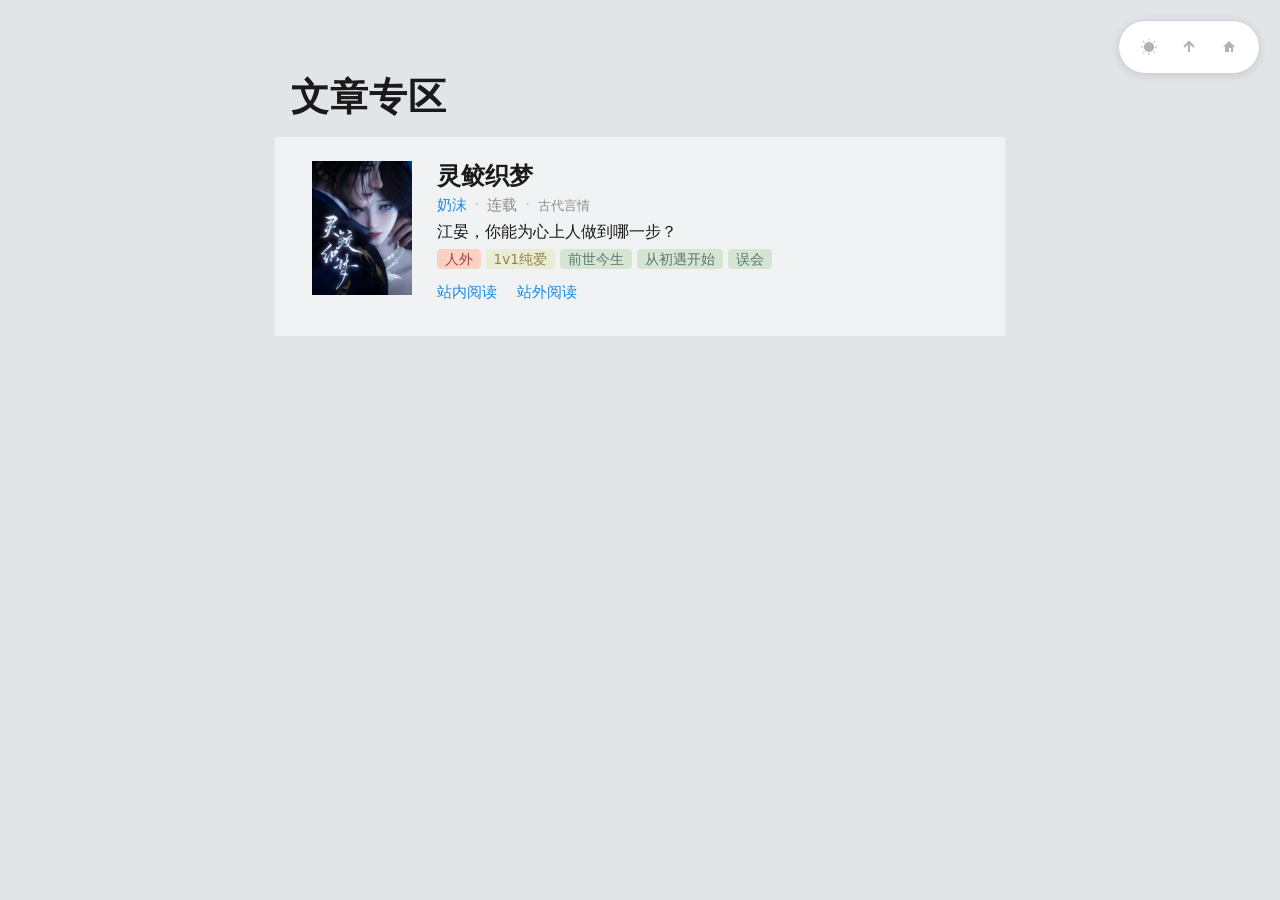
<file: work/content.html>
<!DOCTYPE html>
<html lang="zh">
<head>
    <meta charset="UTF-8">
    <meta name="viewport" content="width=device-width, initial-scale=1.0, maximum-scale=1.0, user-scalable=yes">
    <title>文章合集</title>
    <!-- 引用同一目录下的 CSS 文件 -->
    <link rel="stylesheet" href="../setting/style.css">
    <link rel="stylesheet" href="work-card.css">
</head>

<body class="light">
   <!-- 右上角工具栏 -->
   <div class="top-bar">
        <button class="top-btn" onclick="toggleTheme()"><img src="../setting/image/light.png"></button>
        <button class="top-btn" onclick="scrollToTop()"><img src="../setting/image/top.png"></button>
        <button class="top-btn" onclick="window.location.href='../button.html'"><img src="../setting/image/home.png" alt="首页"></button>
    </div>     

    <!-- 外层容器：负责宽度限制和内部排列 -->
    <div class="outer-container">
        <div class="pure-reader" >
        <h1 class="article-title">文章专区</h1>
        </div>
        <div id="tab-author" class="tab-content active">
            <div class="work-card">
        <div class="work-cover"><img src="naimo-ljzm.png"></div>
        <div class="work-info">
            <h2 class="work-title">灵鲛织梦</h2>
            <div class="work-meta">
                <span class="work-author">奶沫</span>
                <span class="work-divider">·</span>
                <span class="work-wordcount">连载</span>
                <span class="work-divider">·</span>
                <span class="work-status">古代言情</span>
            </div>
            <p class="work-desc">
                江晏，你能为心上人做到哪一步？
            </p>
            <div class="work-tags">
                <span class="tag3">人外</span>
                <span class="tag2">1v1纯爱</span>
                <span class="tag1">前世今生</span>
                <span class="tag1">从初遇开始</span>
                <span class="tag1">误会</span>
            </div>
            <div class="work-links">
                <a href="./naimo/ljzm/ljzm.html" class="work-link">站内阅读</a>
                <a href="https://archiveofourown.org/works/78706816/chapters/206390451" class="work-link">站外阅读</a>
            </div>
    </div>
</div>
        </div>
        

        </div>    
    </div>
</body>
</html>

<script>
// ===== 回到顶部功能 =====
function scrollToTop() {
    window.scrollTo({
        top: 200,
        behavior: 'smooth'  // 平滑滚动
    });
}

// ===== 切换主题功能 =====
function toggleTheme() {
    // 获取当前主题
    const currentTheme = document.body.classList.contains('dark') ? 'dark' : 'light';
    // 切换到相反的主题
    const newTheme = currentTheme === 'light' ? 'dark' : 'light';
    
    // 更新 body 的 class
    document.body.className = newTheme;
    
    // 保存到 localStorage
    localStorage.setItem('theme', newTheme);
    
    // 更新按钮图标
    const themeBtn = document.querySelector('.top-btn:first-child');
    if (themeBtn) {
        themeBtn.innerHTML = newTheme === 'light' ? '<img src="../setting/image/light.png">' 
    : '<img src="../setting//image/dark.png">';
    }
    
    // 同步 Artalk 主题（如果你有 artalkInstance）
    if (window.artalkInstance) {
        window.artalkInstance.setDarkMode(newTheme === 'dark');
    }
    
    console.log('主题已切换为：', newTheme);
}

// ===== 页面加载时初始化主题 =====
document.addEventListener('DOMContentLoaded', function() {
    // 读取保存的主题，默认为浅色
    const savedTheme = localStorage.getItem('theme') || 'light';
    document.body.className = savedTheme;
    
    // 初始化按钮图标
    const themeBtn = document.querySelector('.top-btn:first-child');
    if (themeBtn) {
       themeBtn.innerHTML = newTheme === 'light' ? '<img src="../setting/image/light.png">' 
    : '<img src="../setting/image/dark.png">';
    }
});

function toggleCatalog(header) {
    const content = header.nextElementSibling;
    const icon = header.querySelector('.catalog-icon');
    
    if (content.style.display === 'none') {
        content.style.display = 'block';
        icon.textContent = '▲';
        header.classList.add('active');
    } else {
        content.style.display = 'none';
        icon.textContent = '▼';
        header.classList.remove('active');
    }
}


</script>
</file>
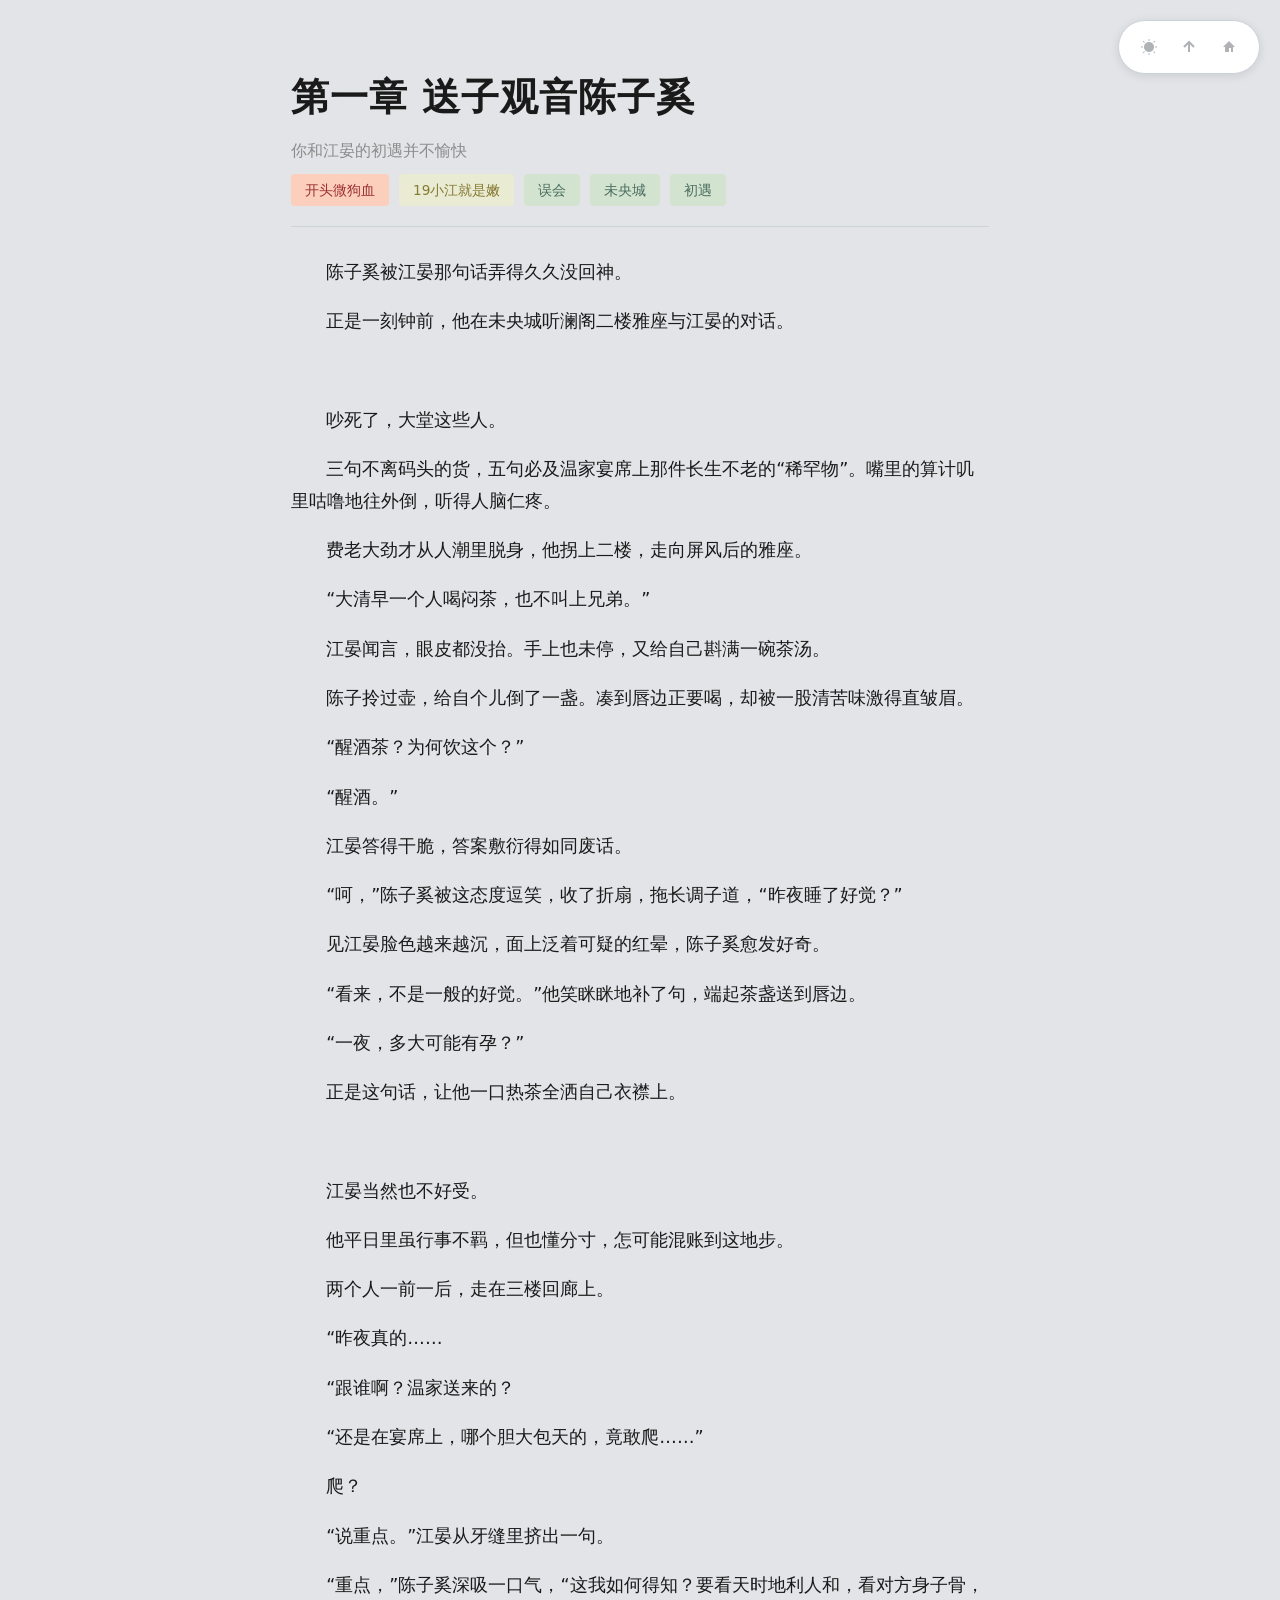
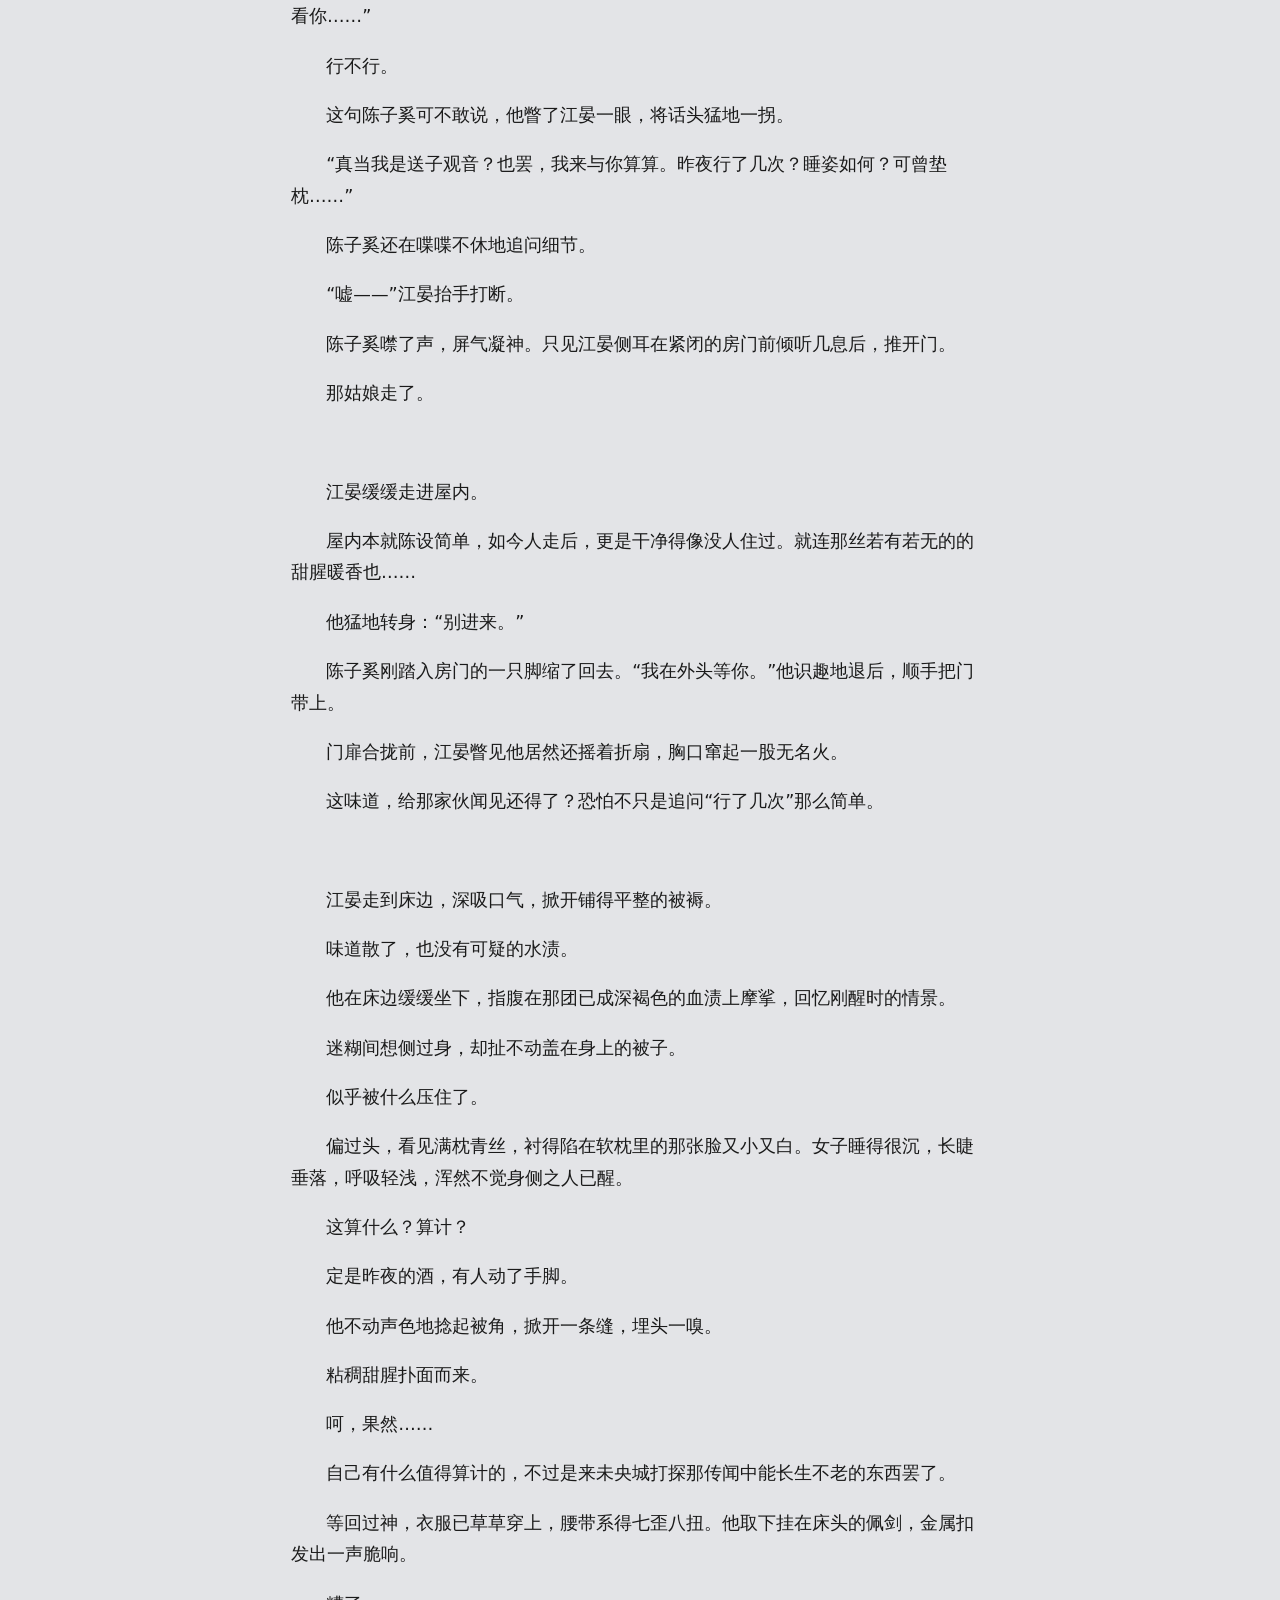
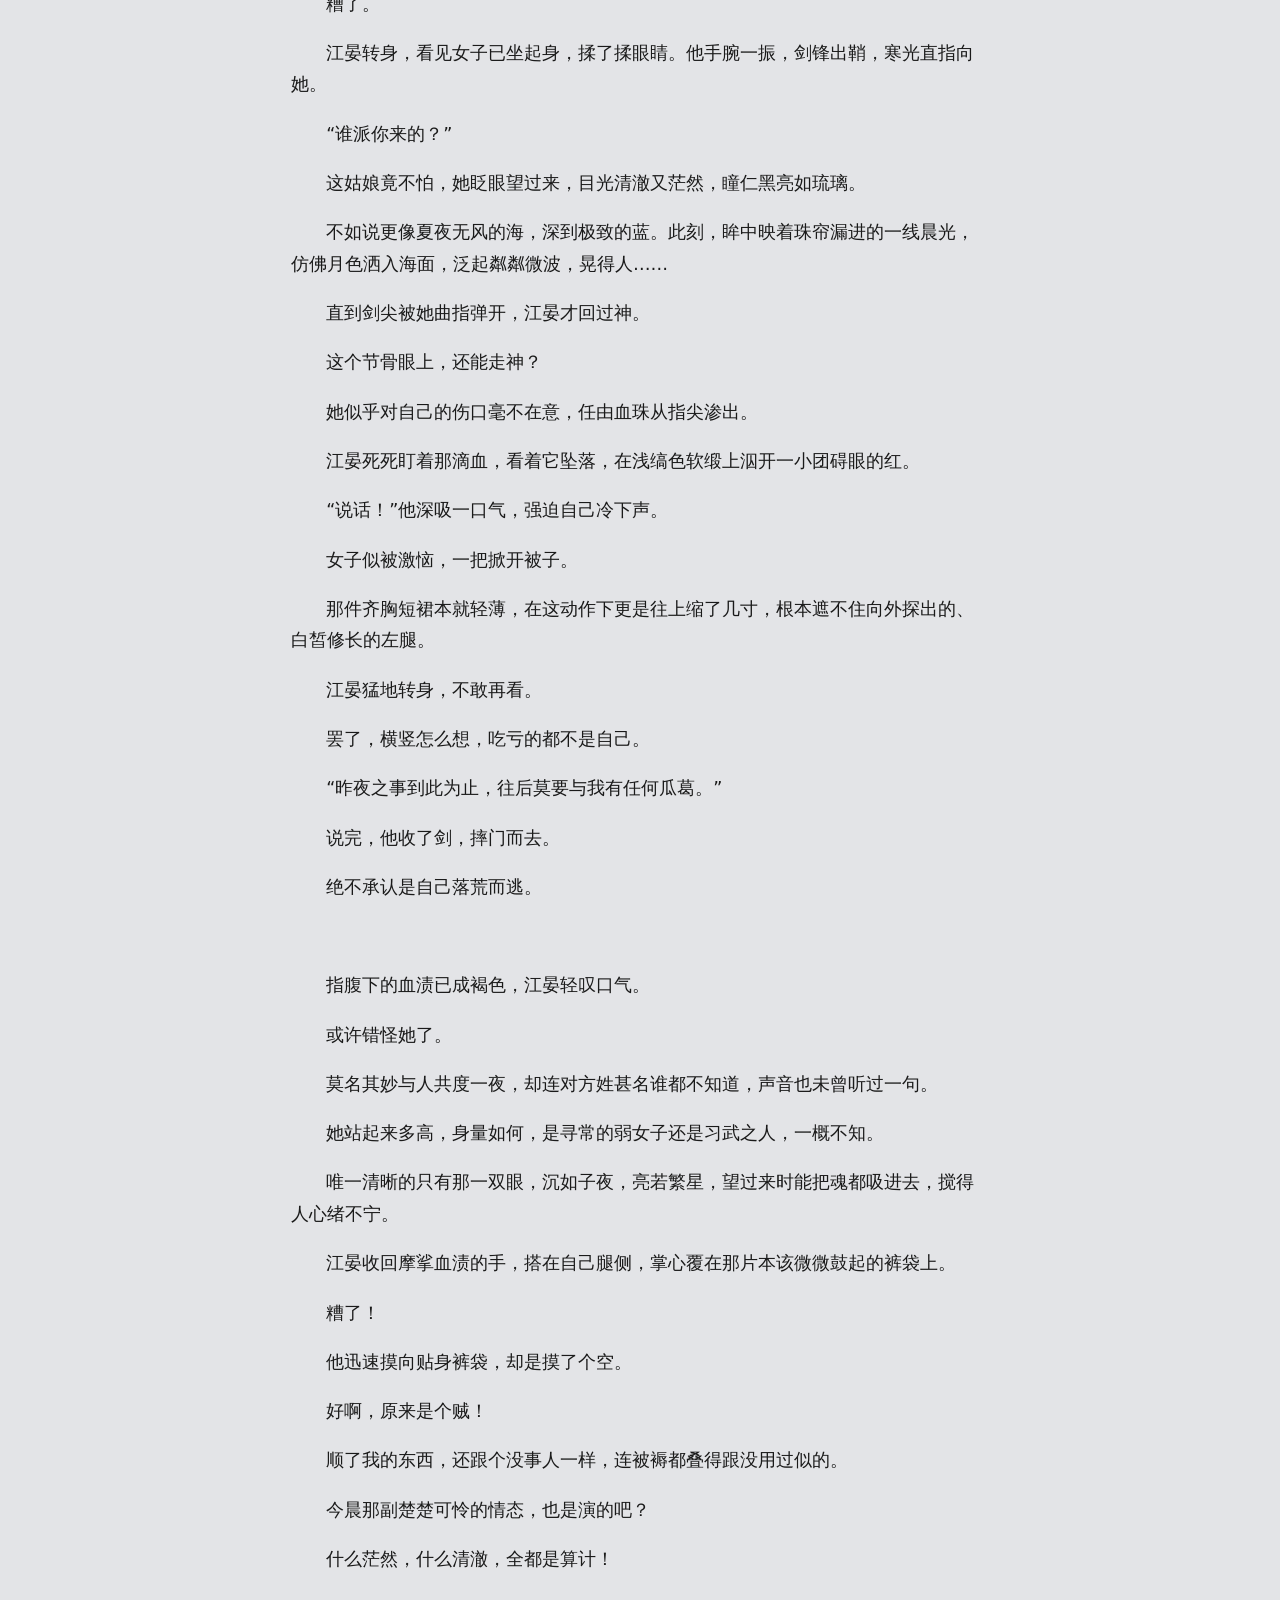
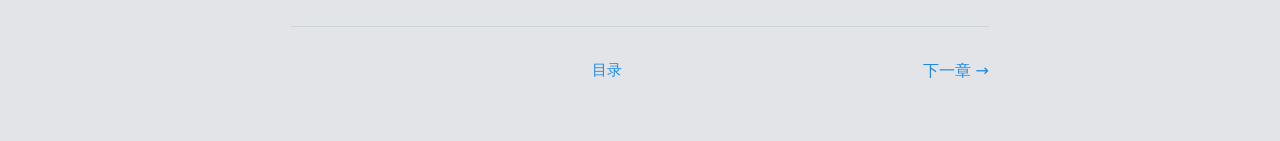
<file: work/naimo/lyzm/ljzm1.html>
<!DOCTYPE html>
<html lang="zh">
<head>
    <meta charset="UTF-8">
    <meta name="viewport" content="width=device-width, initial-scale=1.0, maximum-scale=1.0, user-scalable=yes">
    <title>灵鲛织梦-第一章</title>
    <!-- 引用同一目录下的 CSS 文件 -->
    <link rel="stylesheet" href="../../../setting/style.css">
</head>

<body class="light">
   <!-- 右上角工具栏 -->
   <div class="top-bar">
        <button class="top-btn" onclick="toggleTheme()"><img src="../../../setting/image/light.png"></button>
        <button class="top-btn" onclick="scrollToTop()"><img src="../../../setting/image/top.png"></button>
        <button class="top-btn" onclick="window.location.href='../../../index.html'"><img src="../../../setting/image/home.png" alt="首页"></button>
    </div>     

    <!-- 外层容器：负责宽度限制和内部排列 -->
    <div class="outer-container">
        <div class="pure-reader">
    <h1 class="article-title">第一章 送子观音陈子奚</h1>
    <div class="article-author">
        你和江晏的初遇并不愉快
    </div>
    
    <div class="article-tags">
        <span class="tag3">开头微狗血</span>
        <span class="tag2">19小江就是嫩</span>
        <span class="tag1">误会</span>
        <span class="tag1">未央城</span>
        <span class="tag1">初遇</span>
    </div>
    
    <div class="article-content">
<p>陈子奚被江晏那句话弄得久久没回神。</p>

<p>正是一刻钟前，他在未央城听澜阁二楼雅座与江晏的对话。</p>

<p> </p>

<p>吵死了，大堂这些人。</p>

<p>三句不离码头的货，五句必及温家宴席上那件长生不老的“稀罕物”。嘴里的算计叽里咕噜地往外倒，听得人脑仁疼。</p>

<p>费老大劲才从人潮里脱身，他拐上二楼，走向屏风后的雅座。</p>

<p>“大清早一个人喝闷茶，也不叫上兄弟。”</p>

<p>江晏闻言，眼皮都没抬。手上也未停，又给自己斟满一碗茶汤。</p>

<p>陈子拎过壶，给自个儿倒了一盏。凑到唇边正要喝，却被一股清苦味激得直皱眉。</p>

<p>“醒酒茶？为何饮这个？”</p>

<p>“醒酒。”</p>

<p>江晏答得干脆，答案敷衍得如同废话。</p>

<p>“呵，”陈子奚被这态度逗笑，收了折扇，拖长调子道，“昨夜睡了好觉？”</p>

<p>见江晏脸色越来越沉，面上泛着可疑的红晕，陈子奚愈发好奇。</p>

<p>“看来，不是一般的好觉。”他笑眯眯地补了句，端起茶盏送到唇边。</p>

<p>“一夜，多大可能有孕？”</p>

<p>正是这句话，让他一口热茶全洒自己衣襟上。</p>

<p> </p>

<p>江晏当然也不好受。</p>

<p>他平日里虽行事不羁，但也懂分寸，怎可能混账到这地步。</p>

<p>两个人一前一后，走在三楼回廊上。</p>

<p>“昨夜真的……</p>

<p>“跟谁啊？温家送来的？</p>

<p>“还是在宴席上，哪个胆大包天的，竟敢爬……”</p>

<p>爬？</p>

<p>“说重点。”江晏从牙缝里挤出一句。</p>

<p>“重点，”陈子奚深吸一口气，“这我如何得知？要看天时地利人和，看对方身子骨，看你……”</p>

<p>行不行。</p>

<p>这句陈子奚可不敢说，他瞥了江晏一眼，将话头猛地一拐。</p>

<p>“真当我是送子观音？也罢，我来与你算算。昨夜行了几次？睡姿如何？可曾垫枕……”</p>

<p>陈子奚还在喋喋不休地追问细节。</p>

<p>“嘘——”江晏抬手打断。</p>

<p>陈子奚噤了声，屏气凝神。只见江晏侧耳在紧闭的房门前倾听几息后，推开门。</p>

<p>那姑娘走了。</p>

<p> </p>

<p>江晏缓缓走进屋内。</p>

<p>屋内本就陈设简单，如今人走后，更是干净得像没人住过。就连那丝若有若无的的甜腥暖香也……</p>

<p>他猛地转身：“别进来。”</p>

<p>陈子奚刚踏入房门的一只脚缩了回去。“我在外头等你。”他识趣地退后，顺手把门带上。</p>

<p>门扉合拢前，江晏瞥见他居然还摇着折扇，胸口窜起一股无名火。</p>

<p>这味道，给那家伙闻见还得了？恐怕不只是追问“行了几次”那么简单。</p>

<p> </p>

<p>江晏走到床边，深吸口气，掀开铺得平整的被褥。</p>

<p>味道散了，也没有可疑的水渍。</p>

<p>他在床边缓缓坐下，指腹在那团已成深褐色的血渍上摩挲，回忆刚醒时的情景。</p>

<p>迷糊间想侧过身，却扯不动盖在身上的被子。</p>

<p>似乎被什么压住了。</p>

<p>偏过头，看见满枕青丝，衬得陷在软枕里的那张脸又小又白。女子睡得很沉，长睫垂落，呼吸轻浅，浑然不觉身侧之人已醒。</p>

<p>这算什么？算计？</p>

<p>定是昨夜的酒，有人动了手脚。</p>

<p>他不动声色地捻起被角，掀开一条缝，埋头一嗅。</p>

<p>粘稠甜腥扑面而来。</p>

<p>呵，果然……</p>

<p>自己有什么值得算计的，不过是来未央城打探那传闻中能长生不老的东西罢了。</p>

<p>等回过神，衣服已草草穿上，腰带系得七歪八扭。他取下挂在床头的佩剑，金属扣发出一声脆响。</p>

<p>糟了。</p>

<p>江晏转身，看见女子已坐起身，揉了揉眼睛。他手腕一振，剑锋出鞘，寒光直指向她。</p>

<p>“谁派你来的？”</p>

<p>这姑娘竟不怕，她眨眼望过来，目光清澈又茫然，瞳仁黑亮如琉璃。</p>

<p>不如说更像夏夜无风的海，深到极致的蓝。此刻，眸中映着珠帘漏进的一线晨光，仿佛月色洒入海面，泛起粼粼微波，晃得人……</p>

<p>直到剑尖被她曲指弹开，江晏才回过神。</p>

<p>这个节骨眼上，还能走神？</p>

<p>她似乎对自己的伤口毫不在意，任由血珠从指尖渗出。</p>

<p>江晏死死盯着那滴血，看着它坠落，在浅缟色软缎上泅开一小团碍眼的红。</p>

<p>“说话！”他深吸一口气，强迫自己冷下声。</p>

<p>女子似被激恼，一把掀开被子。</p>

<p>那件齐胸短裙本就轻薄，在这动作下更是往上缩了几寸，根本遮不住向外探出的、白皙修长的左腿。</p>

<p>江晏猛地转身，不敢再看。</p>

<p>罢了，横竖怎么想，吃亏的都不是自己。</p>

<p>“昨夜之事到此为止，往后莫要与我有任何瓜葛。”</p>

<p>说完，他收了剑，摔门而去。</p>

<p>绝不承认是自己落荒而逃。</p>

<p> </p>

<p>指腹下的血渍已成褐色，江晏轻叹口气。</p>

<p>或许错怪她了。</p>

<p>莫名其妙与人共度一夜，却连对方姓甚名谁都不知道，声音也未曾听过一句。</p>

<p>她站起来多高，身量如何，是寻常的弱女子还是习武之人，一概不知。</p>

<p>唯一清晰的只有那一双眼，沉如子夜，亮若繁星，望过来时能把魂都吸进去，搅得人心绪不宁。</p>

<p>江晏收回摩挲血渍的手，搭在自己腿侧，掌心覆在那片本该微微鼓起的裤袋上。</p>

<p>糟了！</p>

<p>他迅速摸向贴身裤袋，却是摸了个空。</p>

<p>好啊，原来是个贼！</p>

<p>顺了我的东西，还跟个没事人一样，连被褥都叠得跟没用过似的。</p>

<p>今晨那副楚楚可怜的情态，也是演的吧？</p>

<p>什么茫然，什么清澈，全都是算计！</p>

</div>
    <div class="chapter-nav">
      <p class="prev-chapter">    </p>
      <a href="catalog.html" class="catalog-link">目录</a>
      <a href="ljzm-2.html" class="next-chapter">下一章  →</a>
    </div>
</div>

         
</div>
</body>
</html>

<script>
// ===== 回到顶部功能 =====
function scrollToTop() {
    window.scrollTo({
        top: 200,
        behavior: 'smooth'  // 平滑滚动
    });
}

// ===== 切换主题功能 =====
function toggleTheme() {
    // 获取当前主题
    const currentTheme = document.body.classList.contains('dark') ? 'dark' : 'light';
    // 切换到相反的主题
    const newTheme = currentTheme === 'light' ? 'dark' : 'light';
    
    // 更新 body 的 class
    document.body.className = newTheme;
    
    // 保存到 localStorage
    localStorage.setItem('theme', newTheme);
    
    // 更新按钮图标
    const themeBtn = document.querySelector('.top-btn:first-child');
    if (themeBtn) {
        themeBtn.innerHTML = newTheme === 'light' ? '<img src="../../../setting/image/light.png">' 
    : '<img src="../../../setting/image/dark.png">';
    }
    
    // 同步 Artalk 主题（如果你有 artalkInstance）
    if (window.artalkInstance) {
        window.artalkInstance.setDarkMode(newTheme === 'dark');
    }
    
    console.log('主题已切换为：', newTheme);
}

// ===== 页面加载时初始化主题 =====
document.addEventListener('DOMContentLoaded', function() {
    // 读取保存的主题，默认为浅色
    const savedTheme = localStorage.getItem('theme') || 'light';
    document.body.className = savedTheme;
    
    // 初始化按钮图标
    const themeBtn = document.querySelector('.top-btn:first-child');
    if (themeBtn) {
       themeBtn.innerHTML = newTheme === 'light' ? '<img src="../../../setting/image/light.png">' 
    : '<img src="../../../setting/image/dark.png">';
    }
});

function toggleCatalog(header) {
    const content = header.nextElementSibling;
    const icon = header.querySelector('.catalog-icon');
    
    if (content.style.display === 'none') {
        content.style.display = 'block';
        icon.textContent = '▲';
        header.classList.add('active');
    } else {
        content.style.display = 'none';
        icon.textContent = '▼';
        header.classList.remove('active');
    }
}


</script>
</file>
<file: setting/style.css>
/* ===== style.css===== */

/* 重置默认边距 */
* {
    margin: 0;
    padding: 0;
    box-sizing: border-box;
}

body.light {
            --bg: #e3e4e7;
            --background: rgba(255, 255, 255, 0.2); 
            --card-background: rgba(255, 255, 255, 0.5); 
            --surface: #ffffff;
            --border: #cbd3da;
            --text: #1a1a1a;
            --text-tag:#4e66ee;
            --text-meta:#ffffff;
            --text-light: #8c8c8c;
            --button-bg: #1d8ae4;
            --button-hover: #63b6f1;
            --button-text: white;
            --color-red: #8b1717;
            --color-pink: #e66f6f;
            --color-yellow: #caa70b;
            --color-green: #459476;
            --title-image: url('./image/title.png');
        }
        
/* 深色模式变量 */
body.dark {
    --bg: #1a1a1a;
    --background: rgba(0, 0, 0, 0.2); 
    --card-background: rgba(0, 0, 0, 0.5); 
    --surface: #1e2224;
    --border: #383838;
    --text: #e0e0e0;
    --text-tag:#8999f1;
    --text-meta:#cedaf0;
    --text-light: #a0a0a0;
    --button-bg: #1d8ae4;
    --button-hover: #63b6f1;
    --button-text: white;
    --color-red: #e06e6e;
    --color-pink: #f1c1c1;
    --color-yellow: #e9d788;
    --color-green: #9fe2c9;
    --title-image: url('./image/title.png');
}

/* 页面主体：背景图片 */
body {
    background-color: var(--bg);
    /* background-image: url('https://picui.ogmua.cn/s1/2026/03/17/69b87159acd01.webp');  示例图，请替换 */
    background-size: 100% auto;  /* 宽度100%，高度自动 */
    background-repeat: no-repeat; /* 不重复 */
    background-position: top center;
    background-attachment: fixed;
    background-repeat: no-repeat;
    min-height: 100vh;
    font-family: system-ui, -apple-system, 'PingFang SC', 'Microsoft YaHei', '宋体', serif;
    /* 让 body 作为网格容器，水平垂直居中 */
    display: grid;
    place-items: center;
}

.title-background {
    /* 背景图片 - 替换成你的图片链接 */
    /* background-image: url('https://picui.ogmua.cn/s1/2026/03/16/69b8096fe5757.webp'); 示例图，请替换 */
    background-size: 100% auto;  /* 宽度100%，高度自动 */
    background-repeat: no-repeat; /* 不重复 */
    background-position: top center; /* 顶端居中 */
}

.title-image {
    content: var(--title-image); 
    display: block;
    width: 30%;
    max-width: 400px;
    min-width: 150px;
    height: auto;
    margin: 250px 0 0 0;
    }
   
/* ===== 左上角悬浮工具栏 ===== */
.top-bar {
    position: fixed;
    top: 20px;
    right: 20px;
    display: flex;
    gap: 4px;
    z-index: 1000;
    background: var(--surface);
    padding: 8px 12px;
    border-radius: 28px;
    border: 1px solid var(--border);
    box-shadow: 0 2px 10px rgba(0,0,0,0.1);
    backdrop-filter: blur(4px);
}

.top-btn {
    width: 36px;
    height: 36px;
    border: none;
    background: transparent;
    color: var(--text);
    font-size: 20px;
    cursor: pointer;
    border-radius: 50%;
    display: flex;
    align-items: center;
    justify-content: center;
    transition: 0.2s;
}

.top-btn:hover {
    background: var(--border);
}

/* 主题切换容器 */
.theme-container {
    position: relative;
}

/* 主题主按钮（小月亮） */
.theme-main-btn {
    width: 24px;
    height: 24px;
    border-radius: 50%;
    background: var(--surface);
    border: 2px solid var(--border);
    box-shadow: 0 4px 15px rgba(0, 0, 0, 0.1);
    cursor: pointer;
    display: flex;
    align-items: center;
    justify-content: center;
    font-size: 16px;
    transition: all 0.3s ease;
    backdrop-filter: blur(8px);
    -webkit-backdrop-filter: blur(8px);
    color: var(--text);
}

.theme-main-btn:hover {
    transform: scale(1.1);
    box-shadow: 0 6px 20px rgba(0, 0, 0, 0.15);
}

.theme-main-btn.active {
    background: var(--button-bg);
    color: white;
    border-color: var(--button-bg);
}

/* 主题展开条 - 默认隐藏 */
.theme-expand-bar {
    position: absolute;
    top: 0;
    left: 60px;  /* 紧贴主按钮右侧 */
    display: flex;
    gap: 8px;
    background: var(--surface);
    border: 2px solid var(--border);
    border-radius: 40px;
    padding: 6px;
    box-shadow: 0 4px 20px rgba(0, 0, 0, 0.15);
    backdrop-filter: blur(8px);
    -webkit-backdrop-filter: blur(8px);
    opacity: 0;
    visibility: hidden;
    transform: translateX(-10px);
    transition: all 0.3s ease;
    white-space: nowrap;
    z-index: 1001;
}

/* 展开状态 */
.theme-expand-bar.show {
    opacity: 1;
    visibility: visible;
    transform: translateX(0);
}

/* 主题选项按钮 */
.theme-option {
    padding: 8px 16px;
    border: none;
    background: transparent;
    color: var(--text-light);
    border-radius: 30px;
    cursor: pointer;
    font-size: 0.95em;
    transition: all 0.2s ease;
    display: flex;
    align-items: center;
    gap: 6px;
    white-space: nowrap;
}

.theme-option:hover {
    background: var(--border);
    color: var(--text);
}

.theme-option.active {
    background: var(--button-bg);
    color: white;
}

/* 手机端适配 */
@media (max-width: 768px) {
    .top-left-tools {
        top: 20px;
        left: 20px;
        gap: 10px;
    }
    
    .back-to-top,
    .theme-main-btn {
        width: 42px;
        height: 42px;
        font-size: 20px;
    }
    
    .theme-expand-bar {
        left: 52px;
        padding: 4px;
    }
    
    .theme-option {
        padding: 6px 12px;
        font-size: 0.85em;
    }
}

/* 外层容器：限制最大宽度，同时保持居中 */
.outer-container {
    padding: 0px 35px 0px 35px;
    max-width: 800px;  /* 电脑上阅读宽度，可调整 */
    width: 100%;   
    min-height: 100vh;
    line-height: 1.8;
    display: flex;
    flex-direction: column;
}

/* 文章标题 */
.article-title {
    font-size: 2.2em;
    font-weight: 600;
    margin-bottom: 10px;
    color: #1a2a3a;
    line-height: 1.8;
}

/* 元信息 */
.article-meta {
    color: #fff;
    margin-left: 1em;
    margin-bottom: 20px;
    font-size: 1em;
}

/* ===== 催更栏样式 ===== */
.cuigeng-bar {
    display: flex;
    align-items: center;
    justify-content: space-between;
    padding: 0px 16px;
}

/* 左侧计数容器 - 靠左不留空隙 */
.cuigeng-left {
    display: flex;
    align-items: center;
    margin-left: 0;  /* 抵消外层可能的边距，可根据需要调整 */
}

/* 计数数字容器 */
.cuigeng-numbers {
    display: flex;
    align-items: baseline;
    gap: 5px;
}

/* 总数数字 */
.cuigeng-total {
    font-size: 2em;
    font-weight: 600;
    color: var(--button-bg);
}

/* 右侧按钮容器 */
.cuigeng-right {
    display: flex;
    align-items: center;
    gap: 8px;
}

/* 催更按钮 */
.cuigeng-btn {
    background: var(--button-bg);
    color: var(--button-text);
    border: none;
    font-size: 1em;
    font-weight: 500;
    cursor: pointer;
    letter-spacing: 2px;
    border-radius: 4px;
    padding: 8px 32px;
    margin: 20px 0;
}

.read-btn {
    background: var(--bg);           /* 灰色背景 */
    color: var(--text-light);
    border: none;
    padding: 8px 32px;
    border-radius: 4px;
    font-size: 1em;
    font-weight: 500;
    cursor: pointer;
    letter-spacing: 2px;
}

.randomMessage {
    font-size: 0.9em;
    color: var(--text);
    text-align: center;
    margin-bottom: 1em;
    min-height: 20px;
    white-space: nowrap;
}

/* ===== 选项卡样式 ===== */
.tab-header {
    display: flex;
    padding-bottom: 10px;
    width: 100%; 
}

.tab-btn {
    flex: 1;        
    background: transparent;
    border: none;
    color: var(--text);
    padding: 8px 20px;
    border-radius: 8px;
    cursor: pointer;
    transition: 0.2s;
    opacity: 0.7;
    white-space: nowrap;
}

.tab-btn:hover {
    background: rgba(255, 255, 255, 0.1);
    opacity: 1;
}

.tab-btn.active {
    background: var(--button-bg);
    color: white;
    opacity: 1;
}

.tab-content {
    display: none;
    width: 100%;
}

.tab-content.active {
    display: block;
}

/* 评论区整体容器 */
#artalk-comments {
    margin-top: 40px;
    width: 100%;
    font-family: system-ui, -apple-system, 'PingFang SC', 'Microsoft YaHei', serif;
    user-select: none !important;
    -webkit-user-select: none !important;
    -moz-user-select: none !important;
    -ms-user-select: none !important;
}

/* ===== 输入框样式 ===== */
.atk-main-editor {
    background: var(--background);
    border-radius: 0px;
    padding: 0.5em 1em;;
    margin-bottom: 8px;
    border: 0;
}

.atk-main-editor>.atk-header {
    display: flex;
    flex-direction: row;
    padding: 0;
    gap: 8px;
}

.atk-main-editor>.atk-header input {
    flex: 1;
    width: 100%;
    font-size: 14px;
    background: transparent;
    border: 1px solid transparent;
    border-radius: 2px;
    padding: 6px 8px;
    resize: none;
    outline: none;
}

.artalk, .atk-layer-wrap {
    --at-color-font: #2a2e2e;
    --at-color-deep: #2a2e2e;
    --at-color-sub: #757575;
    --at-color-grey: #747474;
    --at-color-meta: var(--text-light);
    --at-color-border: var(--border);
    --at-color-light: var(--at-color-main);
    --at-color-bg-transl: var(--background);
    --at-color-bg-light: rgba(29, 161, 242, .1);
    --at-color-main: #0083ff;
    --at-color-red: var(--color-red);
    --at-color-pink: var(--color-pink);
    --at-color-yellow: var(--color-yellow);
    --at-color-green: var(--color-green);
    --at-color-gradient: linear-gradient(180deg, rgba(from var(--bg) r g b / 0), var(--bg));
}

.atk-main-editor>.atk-textarea-wrap>.atk-textarea {
    background-color: var(--bg);
}

.atk-main-editor>.atk-bottom {
    display: flex;
    flex-direction: row;
    row-gap: 4px;
    justify-content: space-between;
    padding: 8px 0;
    flex-wrap: wrap;
}
.atk-main-editor>.atk-bottom .atk-send-btn {
    background: var(--at-color-main);
    color: #fff;
    font-size: 1em;
    border: none;
    margin: 0;
    height: 40px;
    padding: 6px 28px;
    cursor: pointer;
    transition: opacity .3s ease-in-out;
    outline: none;
    border-radius: 4px;
}

.artalk>.atk-list {
    position: relative;
    background: var(--bg);
    padding-left: 12px;
    padding-right: 12px;
}

/* ===== 一级评论上下布局（原生适配）===== */

/* 一级评论容器 */
.atk-comment {
    margin-bottom: 0;
    display: flex;
    flex-direction: column;
    border-bottom: 1px solid var(--border);
}

.atk-comment>.img {
    user-select: none !important;
    -webkit-user-select: none !important;
    -moz-user-select: none !important;
    -ms-user-select: none !important;
}

.atk-comment>.atk-avatar {
    display: block;
    padding: 0;
    float: none; 
    width: 0;
    height: 1em;
}

.atk-comment>.atk-main {
    display: block;
    margin-left: 0px !important; 
}


.atk-comment>.atk-main>.atk-body {
    font-size: 18px;  /* 放大字号 */
    line-height: 1.5;
    margin: 15px 0 !important;
    padding: 0 !important;
    color: var(--text);
    word-break: break-word;
    gap: 18px;
}

.atk-content p {
    margin-bottom: 1em !important;
    margin-top: 0 !important;
}

.atk-comment-children>.atk-comment-wrap {
    padding-left: 1em;
    border-left: 2px solid var(--border);
}

.atk-comment>.atk-main>.atk-body>.atk-collapsed {
    background-color: var(--card-background); 
    border-radius: 4px;
}

.atk-comment>.atk-main>.atk-body>.atk-content.atk-type-collapsed {
    border: none;
    margin-bottom: -5px;
}

/* Tag 样式 */
.hashtag {
    color: var(--text-tag);           /* 你的蓝色 */
}

/* 深色模式适配 */
body.dark .hashtag {
    color: #63b6f1;
}

/* ===== 深色模式适配 ===== */
body.dark .artalk-comment-item:not(.is-reply) {
    background: rgba(255, 255, 255, 0.02);
}

body.dark .artalk-comment-item.is-reply {
    background: rgba(255, 255, 255, 0.02);
}

body.dark .artalk-editor {
    background: rgba(255, 255, 255, 0.02);
}

body.dark .artalk-editor textarea,
body.dark .artalk-editor .atk-editor-info input {
    background: #2a2a2a;
    color: #e0e0e0;
    border-color: #444;
}

/* ===== 手机端优化 ===== */
@media (max-width: 600px) {
    .artalk-comment-item:not(.is-reply) {
        padding: 15px;
    }
    
    .artalk-comment-item:not(.is-reply) .atk-comment-content {
        font-size: 1.2em;
    }
    
    .artalk-editor {
        padding: 15px;
    }
    
    .artalk-editor textarea {
        font-size: 1em;
        min-height: 80px;
    }
}

/* 折叠目录样式 */
.work-catalog {
    margin-top: 15px;
    border-top: 1px dashed rgba(255, 255, 255, 0.2);
    padding-top: 10px;
}

.catalog-header {
    display: flex;
    align-items: center;
    justify-content: space-between;
    padding: 8px 0;
    cursor: pointer;
    color: var(--text-light);
    font-size: 0.95em;
    transition: 0.2s;
}

.catalog-header:hover {
    color: var(--button-bg);
}

.catalog-icon {
    font-size: 0.8em;
    transition: transform 0.3s;
}

.catalog-header.active .catalog-icon {
    transform: rotate(180deg);
}

.catalog-content {
    padding: 12px 0 5px 0;
}

.catalog-list {
    list-style: none;
    padding: 0;
    margin: 10px 0;
}

.chapter-item {
    margin-bottom: 15px;
    border-bottom: 1px solid rgba(255, 255, 255, 0.1);
    padding-bottom: 15px;
}

.chapter-item:last-child {
    border-bottom: none;
}

.chapter-link-block {
    display: block;
    text-decoration: none;
    color: inherit;
    padding: 10px;
    border-radius: 8px;
    transition: 0.2s;
}

.chapter-link-block:hover {
    background: rgba(255, 255, 255, 0.05);
    transform: translateX(5px);
}

.chapter-title {
    display: block;
    font-size: 1.1em;
    font-weight: 600;
    color: var(--text);
    margin-bottom: 5px;
}

.chapter-desc {
    display: block;
    font-size: 0.9em;
    color: var(--text-light);
    line-height: 1.5;
    margin-bottom: 8px;
}

.chapter-tags {
    display: flex;
    flex-wrap: wrap;
}

.chapter-tags .tag {
    background: var(--button-bg);
    color: white;
    padding: 2px 10px;
    border-radius: 30px;
    font-size: 0.75em;
    opacity: 0.9;
}

.hashtag {
    color: var(--text-tag);
    font-size: 0.9em;
}

/* ===== 纯净阅读器样式（新增）===== */
.pure-reader {
    max-width: 750px;
    width: 100%;
    margin: 0 auto;
    padding: 0 1em;
    background: var(--bg);
}

.pure-reader .article-title {
    font-size: 2.4em;
    font-weight: 700;
    color: var(--text);
    margin: 72px 0 15px 0;
    letter-spacing: 1px;
    line-height: 1.3;
}

.pure-reader .article-author {
    color: var(--text-light);
    font-size: 1em;
    margin-bottom: 8px;
}

.pure-reader .article-tags {
    display: flex;
    gap: 10px;
    flex-wrap: wrap;
    margin-bottom: 30px;
    padding-bottom: 20px;
    border-bottom: 1px solid var(--border);
}

.pure-reader .article-tags .tag1 {
    background: #d2e4cf;
    color: #4a6b60;
    padding: 4px 14px;
    border-radius: 4px;
    font-size: 0.85em;
}

.pure-reader .article-tags .tag2 {
    background: #e9ebd3;
    color: #867a34;
    padding: 4px 14px;
    border-radius: 4px;
    font-size: 0.85em;
}

.pure-reader .article-tags .tag3 {
    background: #fccfbd;
    color: #9b3030;
    padding: 4px 14px;
    border-radius: 4px;
    font-size: 0.85em;
}

.pure-reader .article-content p {
    margin-bottom: 1em;
    text-indent: 2em;
    font-size: 1.1em;
    line-height: 1.8em;
    color: var(--text);
}

.chapter-nav {
    margin: 50px 0 50px 0;
    padding-top: 25px;
    border-top: 1px solid var(--border);
    display: flex;
    justify-content: space-between;
    align-items: center;
    font-size: 1em;
}

.chapter-nav a {
    color: var(--button-bg);
    text-decoration: none;
    transition: 0.2s;
    padding: 5px 0;
    border-bottom: 1px solid transparent;
}

.chapter-nav a:hover {
    color: var(--button-hover);
    border-bottom-color: var(--button-hover);
}

.chapter-nav .catalog-link {
    color: var(--button-bg);
    font-size: 0.95em;
}

/* ===== 毛玻璃图片效果 ===== */
.glass-image {
    position: relative;
    display: inline-block;
    cursor: pointer;
}

.glass-image img {
    display: block;
    width: 100%;
    height: auto;
    transition: all 0.5s ease;
    background: rgba(255, 255, 255, 0.2);  /* 保留透明背景 */
}

/* 鼠标悬停变清晰（PC端） */
.glass-image:hover img {
    filter: blur(0) brightness(1) grayscale(0);
    -webkit-filter: blur(0) brightness(1) grayscale(0);
}

/* 长按变清晰（移动端） */
.glass-image:active img {
    filter: blur(0) brightness(1) grayscale(0);
    -webkit-filter: blur(0) brightness(1) grayscale(0);
    transform: scale(1.02);
    transition: all 0.2s ease;
}

/* 提示文字 */
.glass-image::after {
    content: "长按查看";
    position: absolute;
    bottom: 10px;
    right: 10px;
    background: rgba(0, 0, 0, 0.6);
    color: var(--text);
    padding: 4px 10px;
    font-size: 16px;
    font-weight: 500;
    backdrop-filter: blur(4px);
    opacity: 0.8;
    transition: opacity 0.5s;
    pointer-events: none;
}

.glass-image:hover::after,
.glass-image:active::after {
    opacity: 0;
}

/* 正文段落 */
.article-content p {
    font-size: 1.2em;
    line-height: 1.8;
    margin-bottom: 1.5em;
    text-indent: 2em;
    color: var(--text);
}

/* 手机屏幕优化：完全撑满，不留空隙 */
@media (max-width: 768px) {
    body {
        place-items: stretch;  /* 取消居中，改为拉伸 */
    }
    .outer-container {
        max-width: 100%;
        padding: 0;            /* 去掉所有内边距，让卡片贴边 */
        min-height: 100vh;
    }
    .reader {
        border-radius: 0;       /* 去掉圆角 */
        padding: 25px 20px;     /* 减小内边距 */
        min-height: 100vh;       /* 撑满全屏高度 */
        border: none;            /* 去掉边框 */
        box-shadow: none;         /* 去掉阴影 */
        border-left: none;
        border-right: none;
    }
    .author-card {
        flex-direction: column;
        align-items: center;
        text-align: center;
    }   
    .author-stats {
        justify-content: center;
        flex-wrap: wrap;
    }  
    .author-tags {
        justify-content: center;
    }
}

/* 超小屏优化 */
@media (max-width: 480px) {
    .article-title {
        font-size: 1.8em;
    }
    .article-content p {
        font-size: 1.1em;
        line-height: 1.7;
    }
}
</file>
<file: work/work-card.css>
/* ===== 作品卡片样式 ===== */
.work-card {
    background: var(--card-background);
    display: flex;
    backdrop-filter: none;
    gap: 25px;
    padding: 1.5em 5%;
    backdrop-filter: blur(5px);
    border-bottom: 1px solid var(--border);
    transition: background 0.5s;
}

.work-card:last-child {
    border-bottom: none;
}

.work-card:hover {
    background: var(--bg);
}

.work-cover {
    font-size: 3.5em;
    min-width: 80px;
    height: 100%;
    display: flex;
    align-items: center;
    justify-content: center;
    background: transparent;
    border-radius: 16px;
    border: none;
}

.work-info {
    flex: 1;
    gap: 1em;
}

.work-title {
    font-size: 1.5em;
    color: var(--text);
    line-height: 1.3;
}

.work-meta {
    display: flex;
    align-items: center;
    gap: 8px;
    color: var(--text-light);
    font-size: 0.95em;
    flex-wrap: wrap;
}

.work-author {
    font-weight: 500;
    color: var(--button-bg);
}

.work-divider {
    opacity: 0.5;
}

.work-status {
    font-size: 0.85em;
}

.work-desc {
    color: var(--text);
    line-height: 1.6;
    font-size: 1em;
}

.work-tags {
    gap: 8px;
    flex-wrap: wrap;
}

.work-tags .tag1 {
    padding: 2px 8px;
    border-radius: 4px;
    background: #d2e4cf;
    color: #4a6b60;
    font-size: 0.85em;
    opacity: 0.9;
}

.work-tags .tag3 {
    padding: 2px 8px;
    border-radius: 4px;
    background: #fccfbd;
    color: #9b3030;
    font-size: 0.85em;
    opacity: 0.9;
}

.work-tags .tag2 {
    padding: 2px 8px;
    border-radius: 4px;
    background: #e9ebd3;
    color: #867a34;
    font-size: 0.85em;
    opacity: 0.9;
}

.work-links {
    display: flex;
    gap: 20px;
}

.work-link {
    color: var(--button-bg);
    text-decoration: none;
    font-size: 0.95em;
    padding: 5px 0;
    border-bottom: 1px solid transparent;
    transition: 0.2s;
}

.work-link:hover {
    border-bottom-color: var(--button-bg);
}

/* 即将到来的作品卡片 */
.work-card.coming-soon {
    opacity: 0.8;
}

.work-card.coming-soon .work-cover {
    border-color: var(--text-light);
}

/* 手机端适配 */
@media (max-width: 600px) {
    .work-card {
        padding: 1em;
    }
        
}*/
</file>
